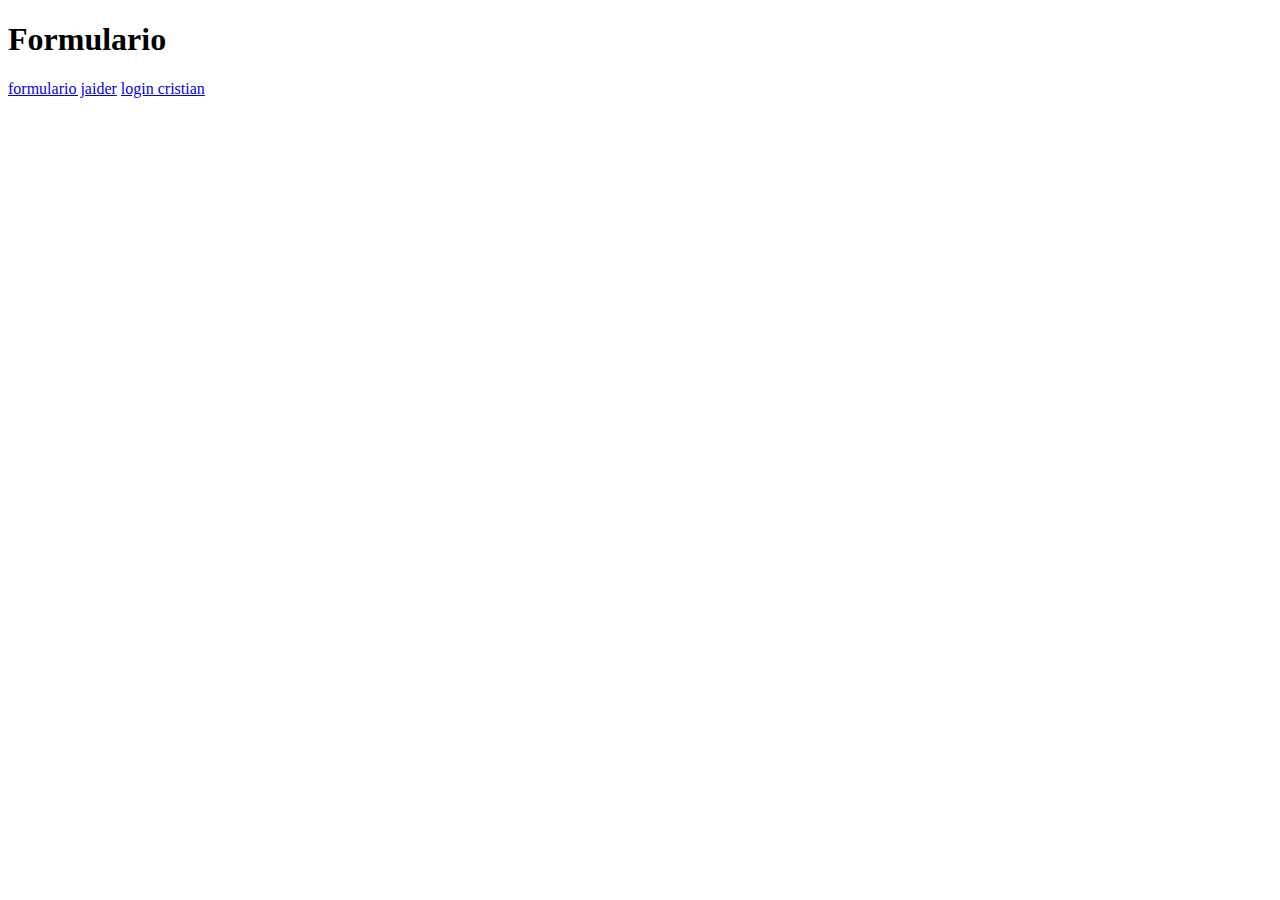
<file: index.html>
<!DOCTYPE html>
    <html lang="en">
    <head>
        <meta charset="UTF-8">
        <meta http-equiv="X-UA-Compatible" content="IE=edge">
        <meta name="viewport" content="width=device-width, initial-scale=1.0">
        <title>Document</title>
    </head>
    <body>
        <h1>Formulario </h1>
         <a href="formulario.html">formulario jaider</a>
         <a href="Nuevo documento de texto.html">login cristian</a>
    </body>
    </html>
</file>
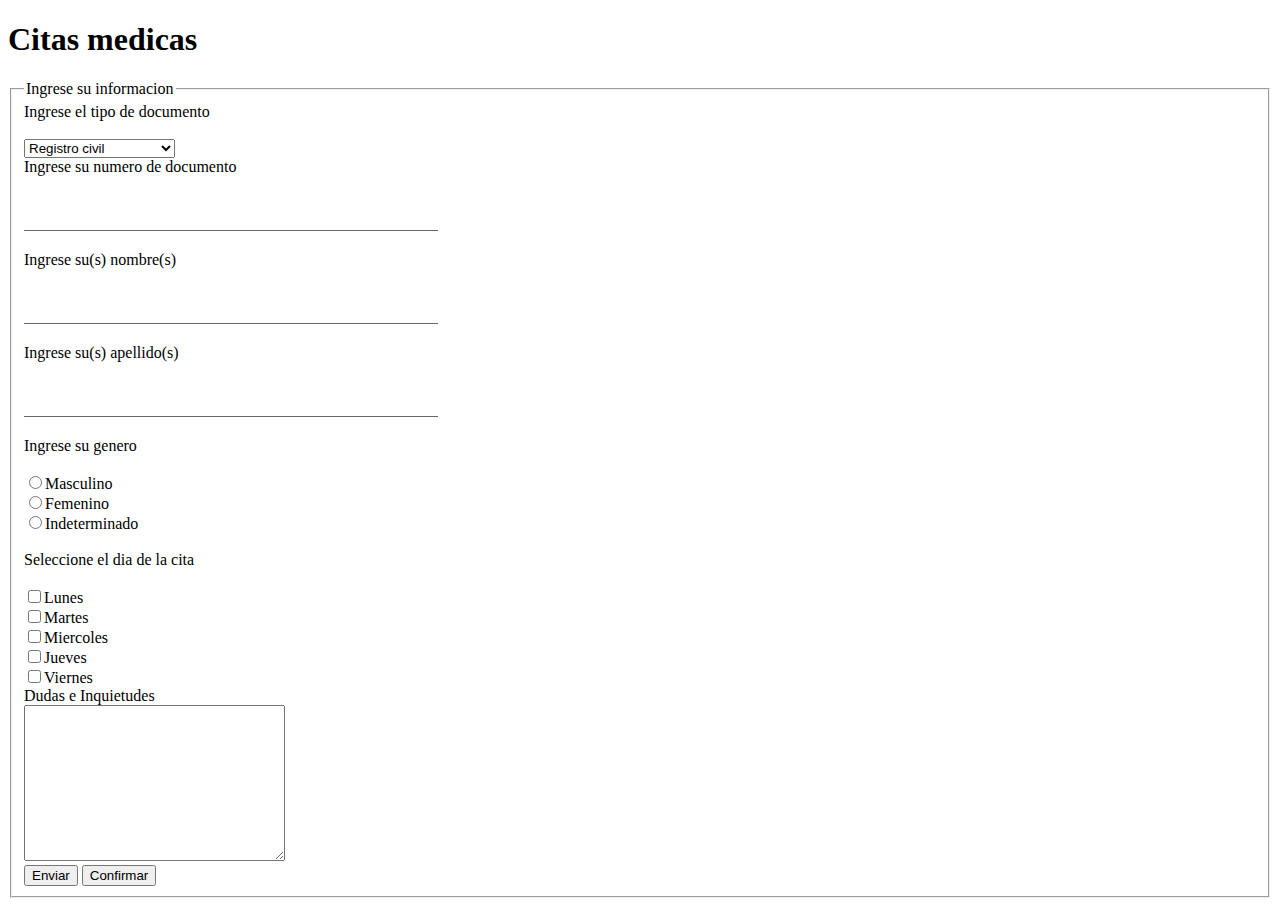
<file: formulario.html>
<!DOCTYPE html>
<html lang="en">
<head>
    <meta charset="UTF-8">
    <meta http-equiv="X-UA-Compatible" content="IE=edge">
    <meta name="viewport" content="width=device-width, initial-scale=1.0">
    <title>Document</title>
    <link rel="stylesheet" href="css/formulario.css">
</head>
<body>
    <h1>Citas medicas</h1>
    <form>
    <fieldset>
        <legend>Ingrese su informacion</legend>
        <label>Ingrese el tipo de documento</label><br>
        <select>
            <option value="">Registro civil</option>
            <option value="">Targeta de identidad</option>
            <option value="">Cedula de ciudadania</option>
            <option value="">Cedula de Extranjeria</option>
        </select><br>
        <label>Ingrese su numero de documento</label><br>
        <input type="text">
        <label>Ingrese su(s) nombre(s)</label><br>
        <input type="text">
        <label>Ingrese su(s) apellido(s)</label><br>
        <input type="text">
        <label>Ingrese su genero</label><br>
        <input type="radio" name="Genero" id="">Masculino <br>
        <input type="radio" name="Genero" id="">Femenino <br>
        <input type="radio" name="Genero" id="">Indeterminado<br><br>
        <label>Seleccione el dia de la cita</label><br>
        <input type="checkbox" name="DiaCita" id="">Lunes <br>
        <input type="checkbox" name="DiaCita" id="">Martes <br>
        <input type="checkbox" name="DiaCita" id="">Miercoles <br>
        <input type="checkbox" name="DiaCita" id="">Jueves <br>
        <input type="checkbox" name="DiaCita" id="">Viernes <br>
        <label>Dudas e Inquietudes</label>
        <textarea name="" id="" cols="30" rows="10"></textarea><br>
        <input type="submit" value="Enviar">
        <button>Confirmar</button>
    </fieldset>
    </form>
</body>
</html>
</file>
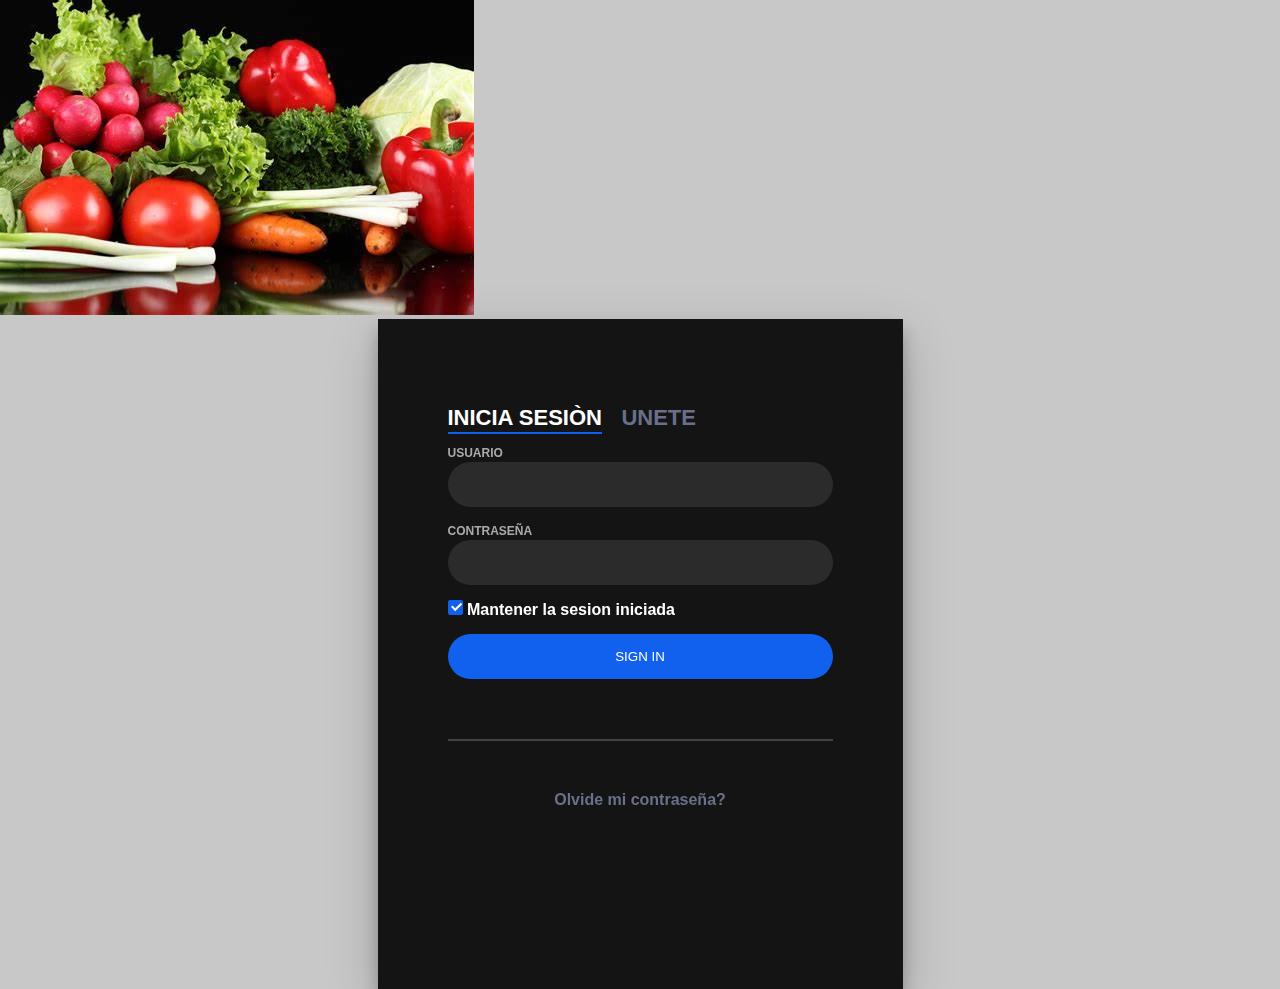
<file: Nuevo documento de texto.html>
<!DOCTYPE html>
<html lang="en">
<head>
    <meta charset="UTF-8">
    <meta http-equiv="X-UA-Compatible" content="IE=edge">
    <meta name="viewport" content="width=device-width, initial-scale=1.0">
    <title>Document</title>
    <link rel="stylesheet" href="inicio de secion.css">
</head>
<body>
    <img src="img/OIP.jfif" alt="imagen">
    <div class="login-wrap">
        <div class="login-html">
            <input id="tab-1" type="radio" name="tab" class="sign-in" checked><label for="tab-1" class="tab">Inicia sesiòn</label>
            <input id="tab-2" type="radio" name="tab" class="sign-up"><label for="tab-2" class="tab">Unete</label>
            <div class="login-form">
                <div class="sign-in-htm">
                    <div class="group">
                        <label for="user" class="label">Usuario</label>
                        <input id="user" type="text" class="input">

                    </div>
                    <div class="group">
                        <label for="pass" class="label">Contraseña
                        <input id="pass" type="password" class="input" data-type="password">
                    </div>
                    <div class="group">
                        <input id="check" type="checkbox" class="check" checked>
                        <label for="check"><span class="icon"></span> Mantener la sesion iniciada </label>
                    </div>
                    <div class="group">
                        <input type="submit" class="button" value="Sign In">
                    </div>
                    <div class="hr"></div>
                    <div class="foot-lnk">
                        <a href="#forgot">Olvide mi contraseña?</a>
                    </div>
                </div>
                <div class="sign-up-htm">
                    <div class="group">
                        <label for="user" class="label">Nombre de usuario </label>
                        <input id="user" type="text" class="input">
                    </div>
                    <div class="group">
                        <label for="pass" class="label">Contraseña</label>
                        <input id="pass" type="password" class="input" data-type="password">
                    </div>
                    <div class="group">
                        <label for="pass" class="label">Repetir contraseña</label>
                        <input id="pass" type="password" class="input" data-type="password">
                    </div>
                    <div class="group">
                        <label for="pass" class="label">Direccion de correo electronico</label>
                        <input id="pass" type="text" class="input">
                    </div>
                    <div class="group">
                        <input type="submit" class="button" value="Sign Up">
                    </div>
                    <div class="hr"></div>
                    <div class="foot-lnk">
                        <label for="tab-1">Ya eres miembro?</a>
                    </div>
                </div>
            </div>
        </div>
    </div>
</body>
</html>
</file>
<file: css/formulario.css>
label {
    display: block;
}
input[type="Text"] {
    margin-bottom: 20px;
    padding: 7px;
    font-size: 1.2em;
    width: 400px;
    border: none;
    border-bottom: 1px solid rgb(64, 64, 64,.8);
}
input[type="text"]:focus {
    outline: none;
}
</file>
<file: inicio de secion.css>
body{
	margin:0;
	color:#6a6f8c;
	background:#c8c8c8;
	font:600 16px/18px 'Open Sans',sans-serif;
}
*,:after,:before{box-sizing:border-box}
.clearfix:after,.clearfix:before{content:'';display:table}
.clearfix:after{clear:both;display:block}
a{color:inherit;text-decoration:none}

.login-wrap{
	width:100%;
	margin:auto;
	max-width:525px;
	min-height:670px;
	position:relative;
	background:url() no-repeat center;
	box-shadow:0 12px 15px 0 rgba(0,0,0,.24),0 17px 50px 0 rgba(0,0,0,.19);
}
.login-html{
	width:100%;
	height:100%;
	position:absolute;
	padding:90px 70px 50px 70px;
	background:rgba(0, 0, 0, 0.9);
}
.login-html .sign-in-htm,
.login-html .sign-up-htm{
	top:0;
	left:0;
	right:0;
	bottom:0;
	position:absolute;
	transform:rotateY(180deg);
	backface-visibility:hidden;
	transition:all .4s linear;
}
.login-html .sign-in,
.login-html .sign-up,
.login-form .group .check{
	display:none;
}
.login-html .tab,
.login-form .group .label,
.login-form .group .button{
	text-transform:uppercase;
}
.login-html .tab{
	font-size:22px;
	margin-right:15px;
	padding-bottom:5px;
	margin:0 15px 10px 0;
	display:inline-block;
	border-bottom:2px solid transparent;
}
.login-html .sign-in:checked + .tab,
.login-html .sign-up:checked + .tab{
	color:#fff;
	border-color:#1161ee;
}
.login-form{
	min-height:345px;
	position:relative;
	perspective:1000px;
	transform-style:preserve-3d;
}
.login-form .group{
	margin-bottom:15px;
}
.login-form .group .label,
.login-form .group .input,
.login-form .group .button{
	width:100%;
	color:#fff;
	display:block;
}
.login-form .group .input,
.login-form .group .button{
	border:none;
	padding:15px 20px;
	border-radius:25px;
	background:rgba(255,255,255,.1);
}
.login-form .group input[data-type="password"]{
	text-security:circle;
	-webkit-text-security:circle;
}
.login-form .group .label{
	color:#aaa;
	font-size:12px;
}
.login-form .group .button{
	background:#1161ee;
}
.login-form .group label .icon{
	width:15px;
	height:15px;
	border-radius:2px;
	position:relative;
	display:inline-block;
	background:rgba(255,255,255,.1);
}
.login-form .group label .icon:before,
.login-form .group label .icon:after{
	content:'';
	width:10px;
	height:2px;
	background:#fff;
	position:absolute;
	transition:all .2s ease-in-out 0s;
}
.login-form .group label .icon:before{
	left:3px;
	width:5px;
	bottom:6px;
	transform:scale(0) rotate(0);
}
.login-form .group label .icon:after{
	top:6px;
	right:0;
	transform:scale(0) rotate(0);
}
.login-form .group .check:checked + label{
	color:#fff;
}
.login-form .group .check:checked + label .icon{
	background:#1161ee;
}
.login-form .group .check:checked + label .icon:before{
	transform:scale(1) rotate(45deg);
}
.login-form .group .check:checked + label .icon:after{
	transform:scale(1) rotate(-45deg);
}
.login-html .sign-in:checked + .tab + .sign-up + .tab + .login-form .sign-in-htm{
	transform:rotate(0);
}
.login-html .sign-up:checked + .tab + .login-form .sign-up-htm{
	transform:rotate(0);
}

.hr{
	height:2px;
	margin:60px 0 50px 0;
	background:rgba(255,255,255,.2);
}
.foot-lnk{
	text-align:center;
}
</file>
